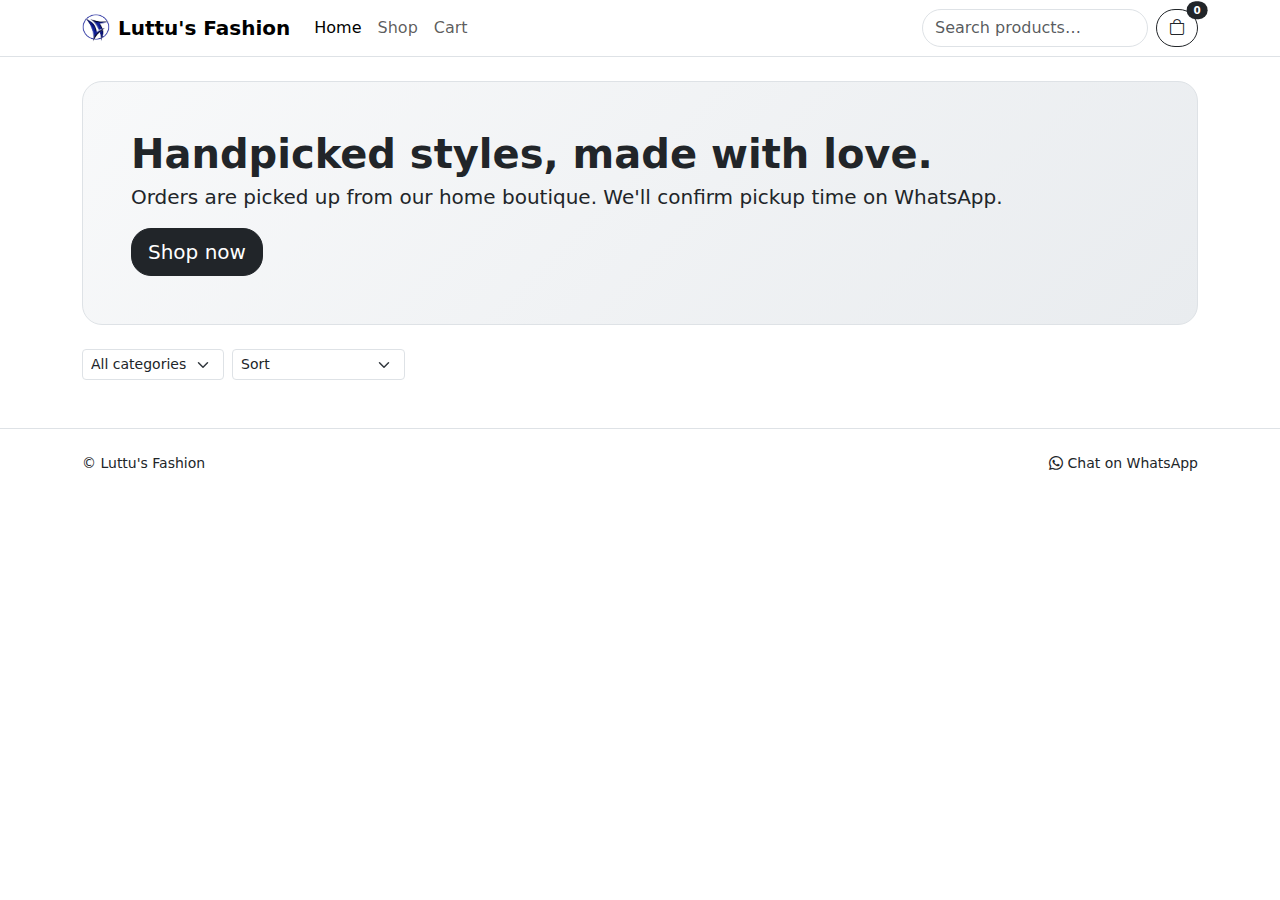
<file: index.html>
<!doctype html>
<html lang="en">
<head>
  <meta charset="utf-8">
  <meta name="viewport" content="width=device-width, initial-scale=1">
  <title>Luttu's Fashion — Boutique</title>
  <meta name="description" content="Mobile-first boutique storefront for Luttu's Fashion.">
  <link href="https://cdn.jsdelivr.net/npm/bootstrap@5.3.3/dist/css/bootstrap.min.css" rel="stylesheet">
  <link href="https://cdn.jsdelivr.net/npm/bootstrap-icons@1.11.3/font/bootstrap-icons.css" rel="stylesheet">
  <link href="assets/css/styles.css" rel="stylesheet">
  <script src="https://code.jquery.com/jquery-3.6.0.min.js"></script>
</head>
<body>
<nav class="navbar navbar-expand-lg bg-body sticky-top border-bottom">
  <div class="container">
    <a class="navbar-brand fw-bold d-flex align-items-center gap-2" href="/">
      <img src="assets/img/logo.jpg" width="28" height="28" alt="Logo"> Luttu's Fashion
    </a>
    <button class="navbar-toggler" type="button" data-bs-toggle="collapse" data-bs-target="#navMain">
      <span class="navbar-toggler-icon"></span>
    </button>
    <div class="collapse navbar-collapse" id="navMain">
      <ul class="navbar-nav me-auto mb-2 mb-lg-0">
        <li class="nav-item"><a class="nav-link active" href="/">Home</a></li>
        <li class="nav-item"><a class="nav-link" href="#catalog">Shop</a></li>
        <li class="nav-item"><a class="nav-link" href="/cart.html">Cart</a></li>
      </ul>
      <form class="d-flex gap-2" role="search" onsubmit="return false;">
        <input class="form-control" id="searchInput" type="search" placeholder="Search products…" aria-label="Search">
        <a class="btn btn-outline-dark position-relative" href="/cart.html">
          <i class="bi bi-bag"></i>
          <span class="badge text-bg-dark position-absolute top-0 start-100 translate-middle rounded-pill" id="cartCount">0</span>
        </a>
      </form>
    </div>
  </div>
</nav>

<header class="container py-4">
  <div class="p-4 p-md-5 rounded-4 hero">
    <h1 class="display-6 fw-bold mb-1">Handpicked styles, made with love.</h1>
    <p class="lead mb-3">Orders are picked up from our home boutique. We'll confirm pickup time on WhatsApp.</p>
    <a href="#catalog" class="btn btn-dark btn-lg rounded-3">Shop now</a>
  </div>
</header>

<main class="container mb-5" id="catalog">
  <div class="d-flex align-items-center justify-content-between mb-3">
    <div class="d-flex gap-2">
      <select id="categoryFilter" class="form-select form-select-sm w-auto">
        <option value="">All categories</option>
      </select>
      <select id="sortSelect" class="form-select form-select-sm w-auto">
        <option value="">Sort</option>
        <option value="price-asc">Price: Low to High</option>
        <option value="price-desc">Price: High to Low</option>
        <option value="newest">Newest</option>
      </select>
    </div>
  </div>

  <div class="row g-3" id="productGrid" data-currency="₹">
    <!-- Filled by JS from JSON -->
  </div>
</main>

<footer class="border-top py-4">
  <div class="container small d-flex flex-wrap gap-2 justify-content-between align-items-center">
    <span>© <span id="year"></span> Luttu's Fashion</span>
    <!-- TODO: Add whatsapp number in js -->
    <a href="https://wa.me/" class="link-dark text-decoration-none">
      <i class="bi bi-whatsapp"></i> Chat on WhatsApp
    </a>
  </div>
</footer>

<!-- Size Selection Modal -->
<div class="modal fade" id="sizeModal" tabindex="-1" aria-labelledby="sizeModalLabel">
  <div class="modal-dialog modal-dialog-centered">
    <div class="modal-content rounded-4">
      <div class="modal-header">
        <h5 class="modal-title" id="sizeModalLabel">Select Size</h5>
        <button type="button" class="btn-close" data-bs-dismiss="modal" aria-label="Close"></button>
      </div>
      <div class="modal-body">
        <div id="modalSizes" class="d-flex flex-wrap gap-2"></div>
      </div>
      <div class="modal-footer">
        <button type="button" id="modalAddBtn" class="btn btn-dark">Add to Cart</button>
      </div>
    </div>
  </div>
</div>

<script src="https://cdn.jsdelivr.net/npm/bootstrap@5.3.3/dist/js/bootstrap.bundle.min.js"></script>
<script src="assets/js/getProductsJson.js"></script>
<script src="assets/js/app.js"></script>

<script src="assets/js/cartUtils.js"></script>
</body>
</html>
</file>
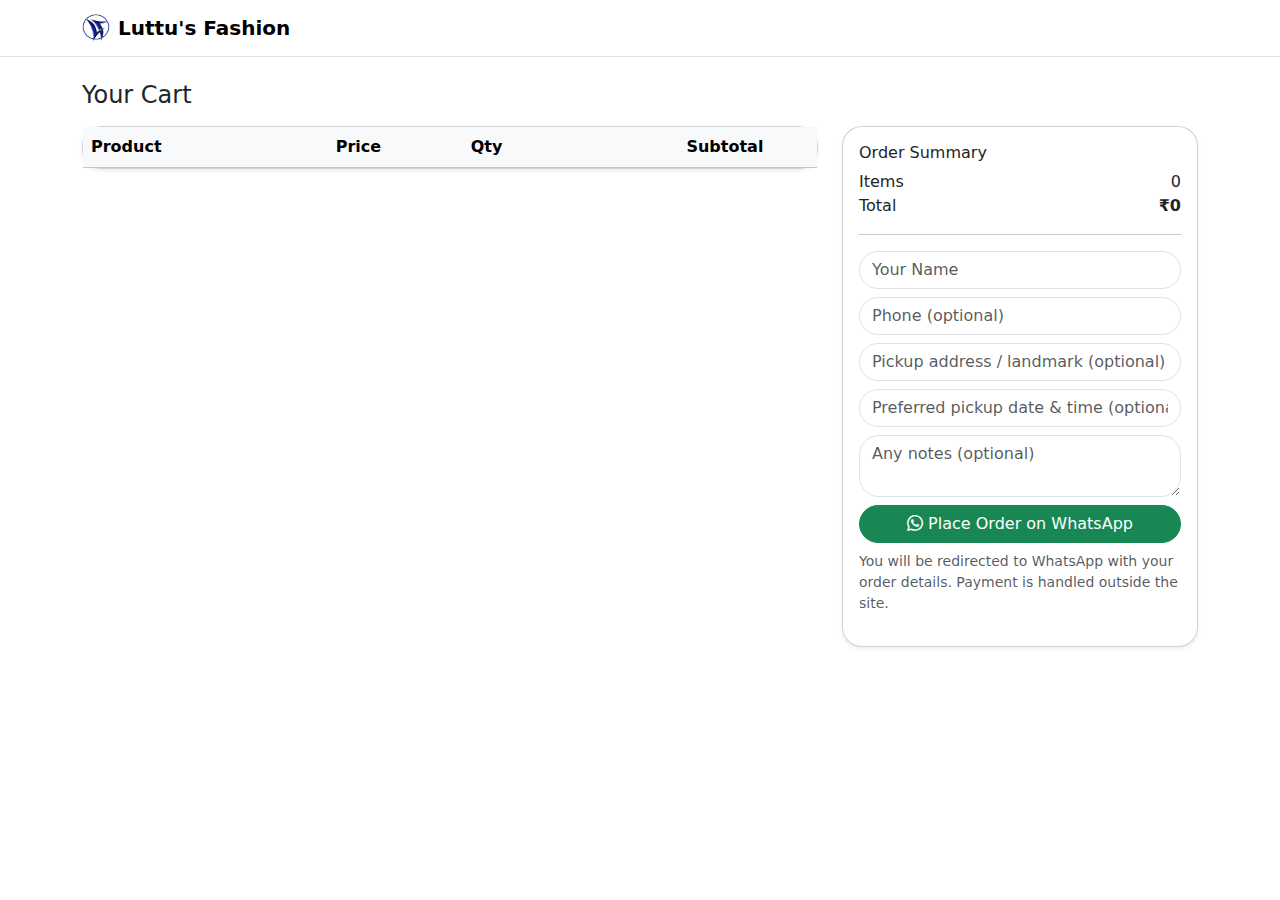
<file: cart.html>
<!doctype html>
<html lang="en">

<head>
  <meta charset="utf-8">
  <meta name="viewport" content="width=device-width, initial-scale=1">
  <title>Cart — Luttu's Fashion</title>
  <link href="https://cdn.jsdelivr.net/npm/bootstrap@5.3.3/dist/css/bootstrap.min.css" rel="stylesheet">
  <link href="https://cdn.jsdelivr.net/npm/bootstrap-icons@1.11.3/font/bootstrap-icons.css" rel="stylesheet">
  <link href="assets/css/styles.css" rel="stylesheet">
  <script src="https://code.jquery.com/jquery-3.6.0.min.js"></script>
</head>

<body>
  <nav class="navbar navbar-expand-lg bg-body sticky-top border-bottom">
    <div class="container">
      <a class="navbar-brand fw-bold d-flex align-items-center gap-2" href="/">
        <img src="assets/img/logo.jpg" width="28" height="28" alt="Logo"> Luttu's Fashion
      </a>
    </div>
  </nav>

  <main class="container py-4">
    <h1 class="h4 mb-3">Your Cart</h1>
    <div class="row g-4">
      <div class="col-12 col-lg-8">
        <div class="card rounded-4 shadow-sm">
          <div class="card-body p-0">
            <div class="table-responsive">
              <table class="table align-middle m-0">
                <thead class="table-light">
                  <tr>
                    <th>Product</th>
                    <th class="text-center">Price</th>
                    <th class="text-center">Qty</th>
                    <th class="text-end pe-3">Subtotal</th>
                    <th></th>
                  </tr>
                </thead>
                <tbody id="cartTableBody"></tbody>
              </table>
            </div>
          </div>
        </div>
      </div>
      <div class="col-12 col-lg-4">
        <div class="card rounded-4 shadow-sm">
          <div class="card-body">
            <h2 class="h6">Order Summary</h2>
            <div class="d-flex justify-content-between"><span>Items</span><span id="sumItems">0</span></div>
            <div class="d-flex justify-content-between"><span>Total</span><strong id="sumTotal">₹0</strong></div>
            <hr>
            <form id="checkoutForm" class="vstack gap-2">
              <input class="form-control" name="name" placeholder="Your Name" required>
              <input class="form-control" name="phone" placeholder="Phone (optional)">
              <input class="form-control" name="address" placeholder="Pickup address / landmark (optional)">
              <input class="form-control" name="pickup" placeholder="Preferred pickup date & time (optional)">
              <textarea class="form-control" name="notes" placeholder="Any notes (optional)"></textarea>
              <button type="submit" class="btn btn-success w-100">
                <i class="bi bi-whatsapp"></i> Place Order on WhatsApp
              </button>
            </form>
            <p class="small text-muted mt-2">You will be redirected to WhatsApp with your order details. Payment is
              handled outside the site.</p>
          </div>
        </div>
      </div>
    </div>
  </main>

  <!-- Notification container (top-right) -->
  <div id="toast-container" class="position-fixed top-0 end-0 p-3" style="z-index: 1100">
    <div id="myToast" class="toast text-white border-0" role="alert">
      <div class="d-flex">
        <div class="toast-body">Default message</div>
      </div>
    </div>
  </div>

  <script src="https://cdn.jsdelivr.net/npm/bootstrap@5.3.3/dist/js/bootstrap.bundle.min.js"></script>
  <script src="assets/js/cartUtils.js"></script>
  <script src="assets/js/cart.js"></script>
  <script src="assets/js/getProductsJson.js"></script>

</body>

</html>
</file>
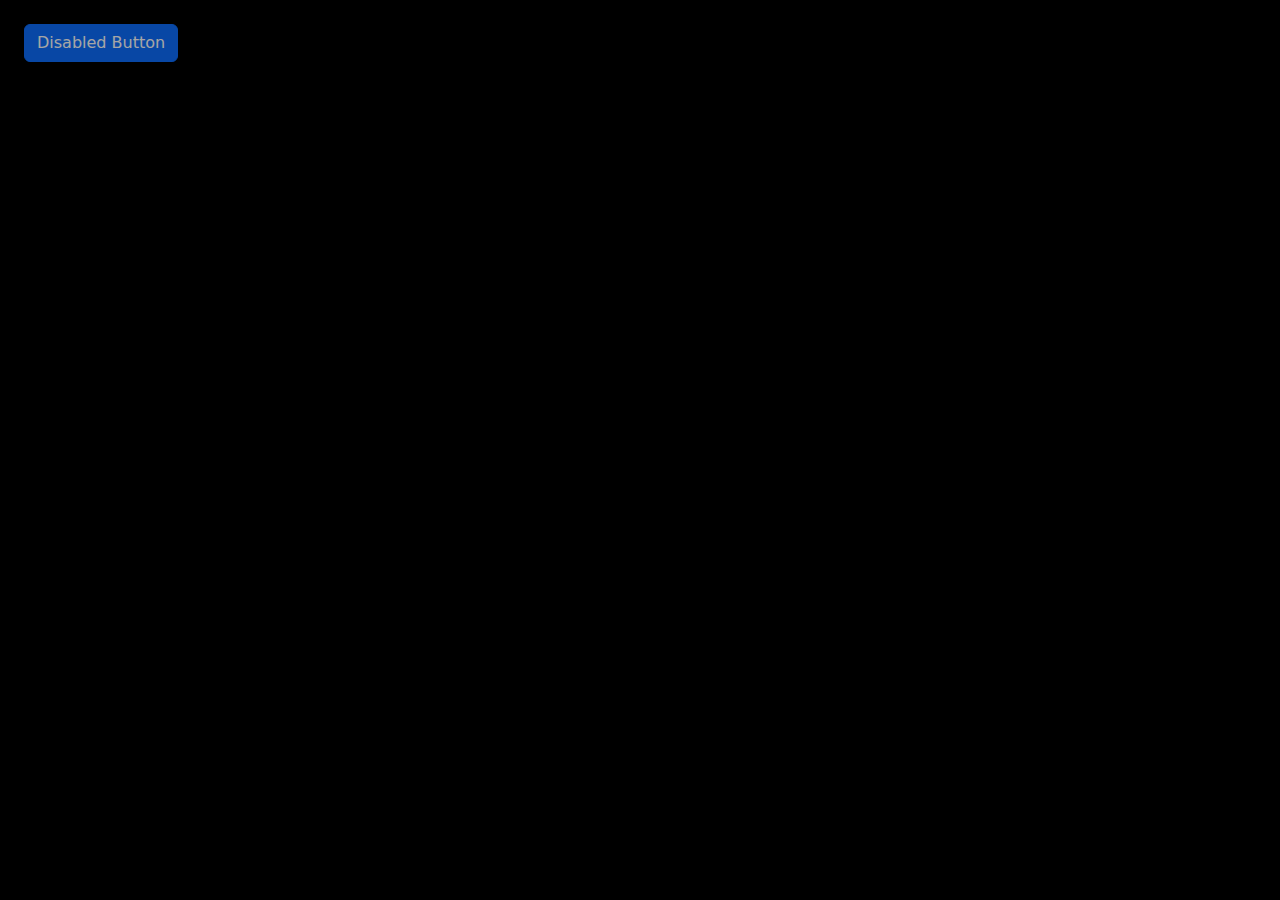
<file: test.html>
<!DOCTYPE html>
<html lang="en">
<head>
  <meta charset="UTF-8">
  <meta name="viewport" content="width=device-width, initial-scale=1.0">
  <title>Disabled Button</title>
  <link href="https://cdn.jsdelivr.net/npm/bootstrap@5.3.3/dist/css/bootstrap.min.css" rel="stylesheet">
  <script src="https://ajax.googleapis.com/ajax/libs/jquery/3.7.1/jquery.min.js"></script>
  <script src="https://maxcdn.bootstrapcdn.com/bootstrap/5.3.3/js/bootstrap.min.js"></script>
</head>
<body class="p-4">
  <style> body {
    background-color: black;
  }</style>
  <button type="button" class="btn btn-primary disabled" >
    Disabled Button
  </button>

</body>
</html>
</file>
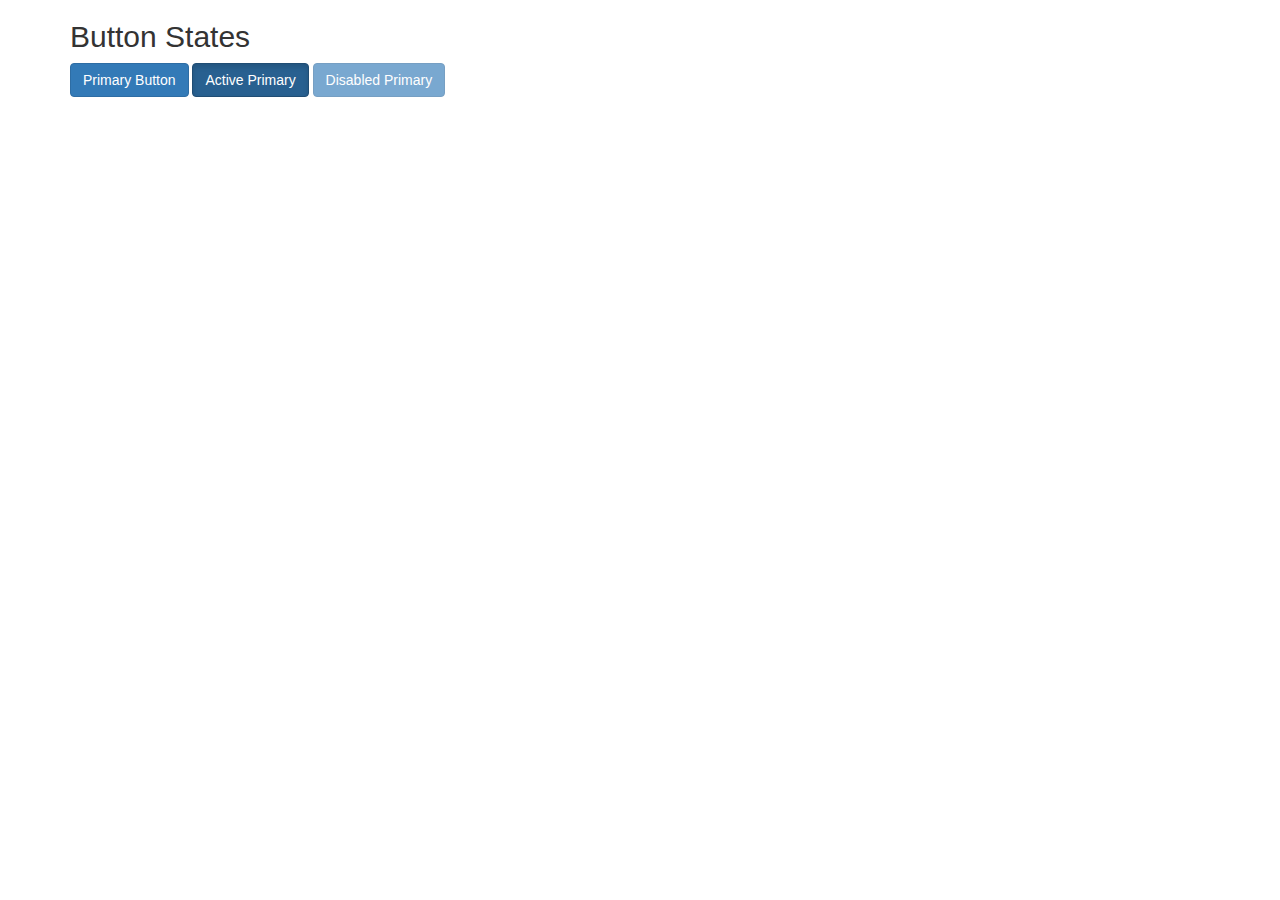
<file: test2.html>
<!DOCTYPE html>
<html lang="en">
<head>
  <title>Bootstrap Example</title>
  <meta charset="utf-8">
  <meta name="viewport" content="width=device-width, initial-scale=1">
  <link rel="stylesheet" href="https://maxcdn.bootstrapcdn.com/bootstrap/3.4.1/css/bootstrap.min.css">
  <script src="https://ajax.googleapis.com/ajax/libs/jquery/3.7.1/jquery.min.js"></script>
  <script src="https://maxcdn.bootstrapcdn.com/bootstrap/3.4.1/js/bootstrap.min.js"></script>
</head>
<body>

<div class="container">
  <h2>Button States</h2>
  <button type="button" class="btn btn-primary">Primary Button</button>
  <button type="button" class="btn btn-primary active">Active Primary</button>
  <button type="button" class="btn btn-primary disabled">Disabled Primary</button>
</div>

</body>
</html>
</file>
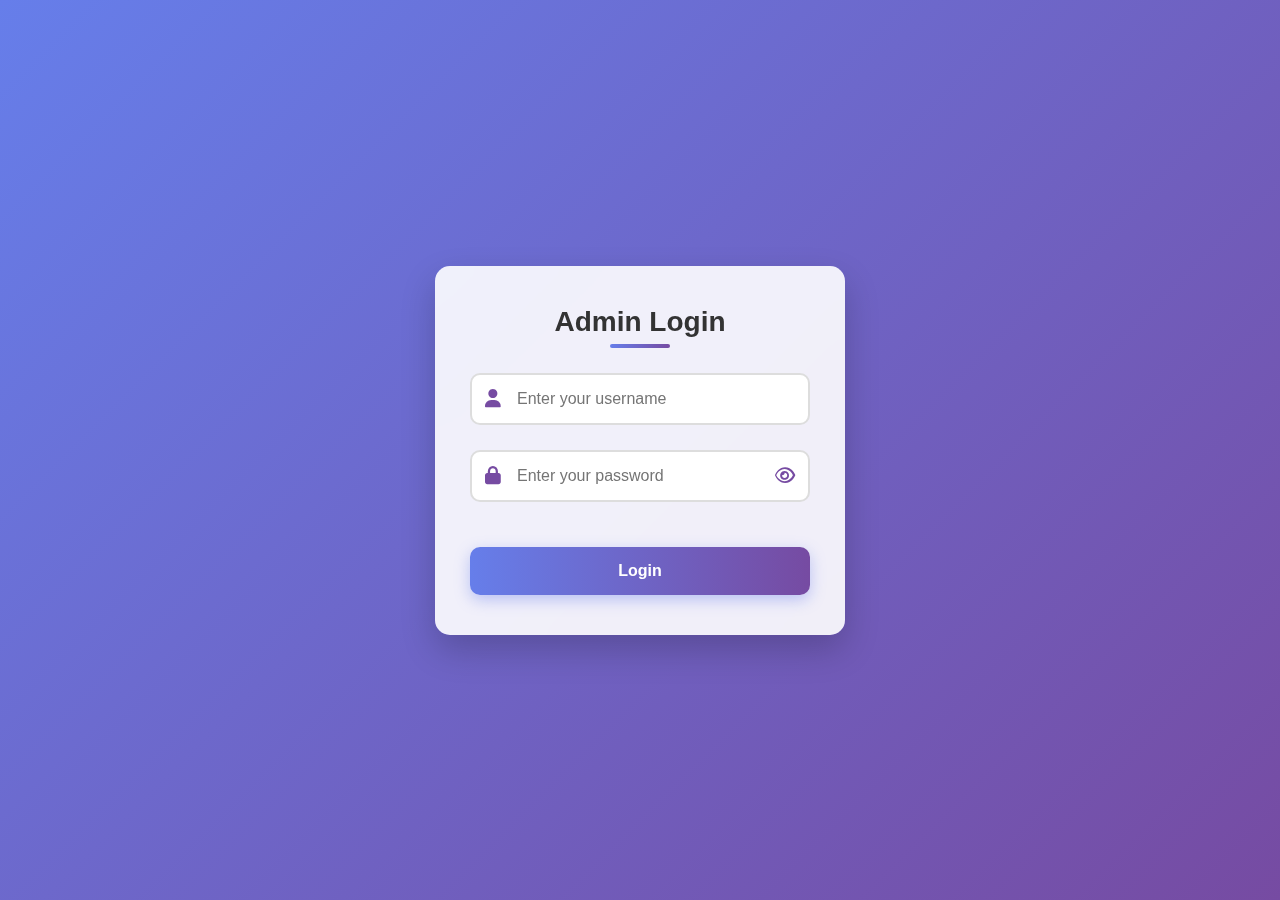
<file: admin/login.html>
<!DOCTYPE html>
<html lang="en">

<head>
    <meta charset="UTF-8">
    <meta name="viewport" content="width=device-width, initial-scale=1.0">
    <title>Modern Login Form</title>
    <link rel="stylesheet" href="https://cdnjs.cloudflare.com/ajax/libs/font-awesome/6.4.0/css/all.min.css">
    <script src="https://code.jquery.com/jquery-3.6.0.min.js"></script>
    <script src="https://challenges.cloudflare.com/turnstile/v0/api.js" async defer></script>
    <link rel="stylesheet" href="/assets/css/login.css">
</head>

<body>
    <div class="container">
        <form class="login-form" id="loginForm">
            <h2 class="form-title">Admin Login</h2>

            <div class="input-group" id="usernameGroup">
                <i class="fas fa-user"></i>
                <input type="text" id="username" name="username" placeholder="Enter your username">
                <div class="error-message" id="usernameError"></div>
            </div>

            <div class="input-group" id="passwordGroup">
                <i class="fas fa-lock"></i>
                <input type="password" id="password" name="password" placeholder="Enter your password">
                <span class="toggle-password" id="togglePassword">
                    <i class="far fa-eye"></i>
                </span>
                <div class="error-message" id="passwordError"></div>
            </div>
            <div class="captcha">
                <div class="cf-turnstile" data-sitekey="0x4AAAAAABi62zWbiXUMcu5A" data-theme="light"></div>
            </div>
            <button type="submit" class="btn">Login</button>

            <div class="success-message" id="message"></div>


        </form>
    </div>

    <script src="/assets/js/login.js" defer></script>
</body>

</html>
</file>
<file: assets/css/styles.css>
:root{
  --radius-2xl: 1.25rem;
}
body { -webkit-font-smoothing: antialiased; text-rendering: optimizeLegibility; }
.navbar .badge { font-size: .65rem; }
.hero{
  background: linear-gradient(135deg,#f8f9fa, #e9ecef);
  border-radius: var(--radius-2xl);
  border: 1px solid #dee2e6;
}
.card, .btn, .form-control, .rounded-4 { border-radius: var(--radius-2xl) !important; }
.thumb{ object-fit: cover; cursor: pointer; }
.object-fit-cover{ object-fit: cover; }
#productGrid .card{ transition: transform .12s ease, box-shadow .12s ease; }
#productGrid .card:hover{ transform: translateY(-2px); box-shadow: 0 .5rem 1rem rgba(0,0,0,.08); }
@media (min-width: 992px){
  .hero{ padding: 3rem !important; }
}
</file>
<file: assets/css/login.css>
* {
            margin: 0;
            padding: 0;
            box-sizing: border-box;
            font-family: 'Segoe UI', Tahoma, Geneva, Verdana, sans-serif;
        }

        body {
            display: flex;
            justify-content: center;
            align-items: center;
            min-height: 100vh;
            background: linear-gradient(135deg, #667eea, #764ba2);
            padding: 20px;
        }

        .container {
            width: 100%;
            max-width: 450px;
            padding: 20px;
        }

        .login-form {
            background: rgba(255, 255, 255, 0.9);
            padding: 40px 35px;
            border-radius: 15px;
            box-shadow: 0 15px 35px rgba(0, 0, 0, 0.2);
            backdrop-filter: blur(10px);
            transform: translateY(0);
            transition: transform 0.3s ease, box-shadow 0.3s ease;
        }

        .login-form:hover {
            transform: translateY(-5px);
            box-shadow: 0 20px 40px rgba(0, 0, 0, 0.3);
        }

        .form-title {
            color: #333;
            text-align: center;
            margin-bottom: 35px;
            font-weight: 600;
            font-size: 28px;
            position: relative;
        }

        .form-title:after {
            content: '';
            position: absolute;
            bottom: -10px;
            left: 50%;
            transform: translateX(-50%);
            width: 60px;
            height: 4px;
            background: linear-gradient(to right, #667eea, #764ba2);
            border-radius: 2px;
        }

        .input-group {
            margin-bottom: 25px;
            position: relative;
        }

        .input-group i {
            position: absolute;
            left: 15px;
            top: 50%;
            transform: translateY(-50%);
            color: #764ba2;
            font-size: 18px;
        }

        .input-group input {
            width: 100%;
            padding: 15px 15px 15px 45px;
            border: 2px solid #ddd;
            border-radius: 10px;
            font-size: 16px;
            color: #333;
            transition: all 0.3s ease;
        }

        .input-group input:focus {
            border-color: #667eea;
            box-shadow: 0 0 10px rgba(102, 126, 234, 0.3);
            outline: none;
        }

        .toggle-password {
            position: absolute;
            right: 50px;
            top: 50%;
            transform: translateY(-50%);
            cursor: pointer;
            color: #764ba2;
        }

        .remember-forgot {
            display: flex;
            justify-content: space-between;
            margin-bottom: 25px;
            font-size: 14px;
        }

        .remember {
            display: flex;
            align-items: center;
        }

        .remember input {
            margin-right: 8px;
            accent-color: #667eea;
        }

        .forgot-password {
            color: #667eea;
            text-decoration: none;
            transition: color 0.3s ease;
        }

        .forgot-password:hover {
            color: #764ba2;
            text-decoration: underline;
        }

        .btn {
            width: 100%;
            padding: 15px;
            background: linear-gradient(to right, #667eea, #764ba2);
            border: none;
            border-radius: 10px;
            color: white;
            font-size: 16px;
            font-weight: 600;
            cursor: pointer;
            transition: transform 0.3s ease, box-shadow 0.3s ease;
            box-shadow: 0 5px 15px rgba(102, 126, 234, 0.4);
        }

        .btn:hover {
            transform: translateY(-3px);
            box-shadow: 0 8px 20px rgba(102, 126, 234, 0.6);
        }

        .btn:active {
            transform: translateY(0);
        }

        .register-link {
            text-align: center;
            margin-top: 25px;
            font-size: 14px;
            color: #555;
        }

        .register-link a {
            color: #667eea;
            text-decoration: none;
            font-weight: 600;
            transition: color 0.3s ease;
        }

        .register-link a:hover {
            color: #764ba2;
            text-decoration: underline;
        }

        .error-message {
            color: #e74c3c;
            font-size: 14px;
            margin-top: 8px;
            display: none;
            animation: shake 0.3s linear;
        }

        @keyframes shake {

            0%,
            100% {
                transform: translateX(0);
            }

            20%,
            60% {
                transform: translateX(-5px);
            }

            40%,
            80% {
                transform: translateX(5px);
            }
        }

        .success-message {
            color: #2ecc71;
            text-align: center;
            margin-top: 20px;
            display: none;
        }

        .input-group.error input {
            border-color: #e74c3c;
            box-shadow: 0 0 10px rgba(231, 76, 60, 0.3);
        }

        .input-group.success input {
            border-color: #2ecc71;
            box-shadow: 0 0 10px rgba(46, 204, 113, 0.3);
        }

        .captcha {
            display: flex;
            justify-content: center;
            margin: 20px 0;
        }

        @media (max-width: 480px) {
            .login-form {
                padding: 30px 25px;
            }

            .remember-forgot {
                flex-direction: column;
                gap: 10px;
            }
        }
</file>
